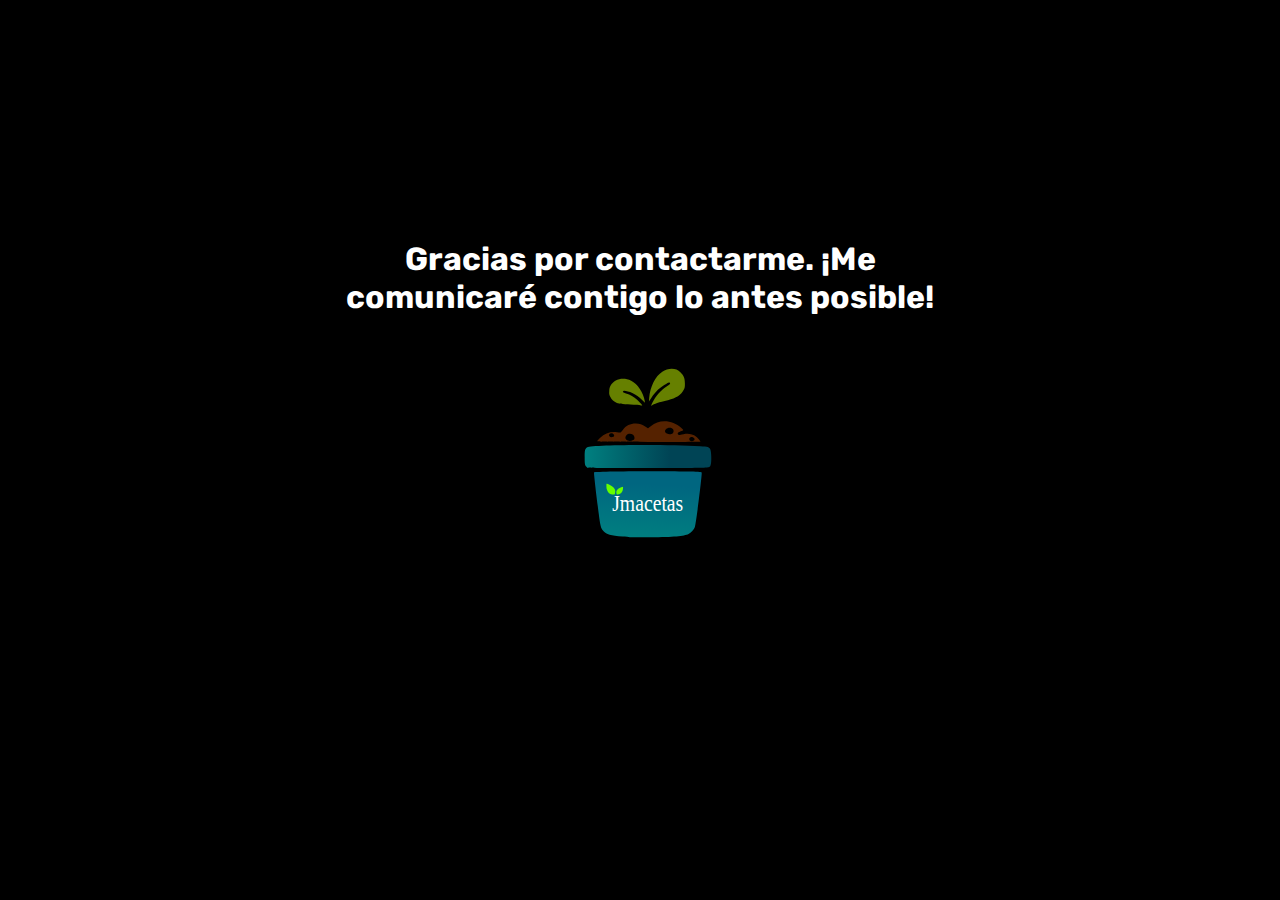
<file: index.html>
<!DOCTYPE html>
<html lang="en">
<head>
    <meta charset="UTF-8">
    <meta name="viewport" content="width=device-width, initial-scale=1.0">
    <title>Gracias</title>
    <link rel="icon"  href="logodem.svg">
</head>
<style>
    @import url('https://fonts.googleapis.com/css2?family=Rubik:ital,wght@0,300..900;1,300..900&display=swap');
    body{
        background:black;
        font-family: "Rubik", sans-serif;
  font-optical-sizing: auto;
  font-weight: weight;
  font-style: normal;
    }
    .box{
        width: 50%;
        height: 430px;
        background-color: rgb(0, 0, 0);
        margin-left: auto;
        margin-right: auto;
    }
    h1{
        color: white;
        text-align: center;
        margin-top: 240px;
        width: 100%;

    }
    .logo{
        margin-left: 200px;
        
        
    }
    @media(max-width:600px){
        h2{
            width: 120%;
            padding-left: 10px;

        }
        .box{
            width: 100%;
        }
        .logo{
            margin-left: 60px;
        }
    }
</style>
<body>
    <div class="box">
    <h1>Gracias por contactarme. ¡Me comunicaré
        contigo lo antes posible!</h1>
        <img class="logo" src="logodem.svg" alt="" width="250">
    </div>
</body>
</html>
</file>
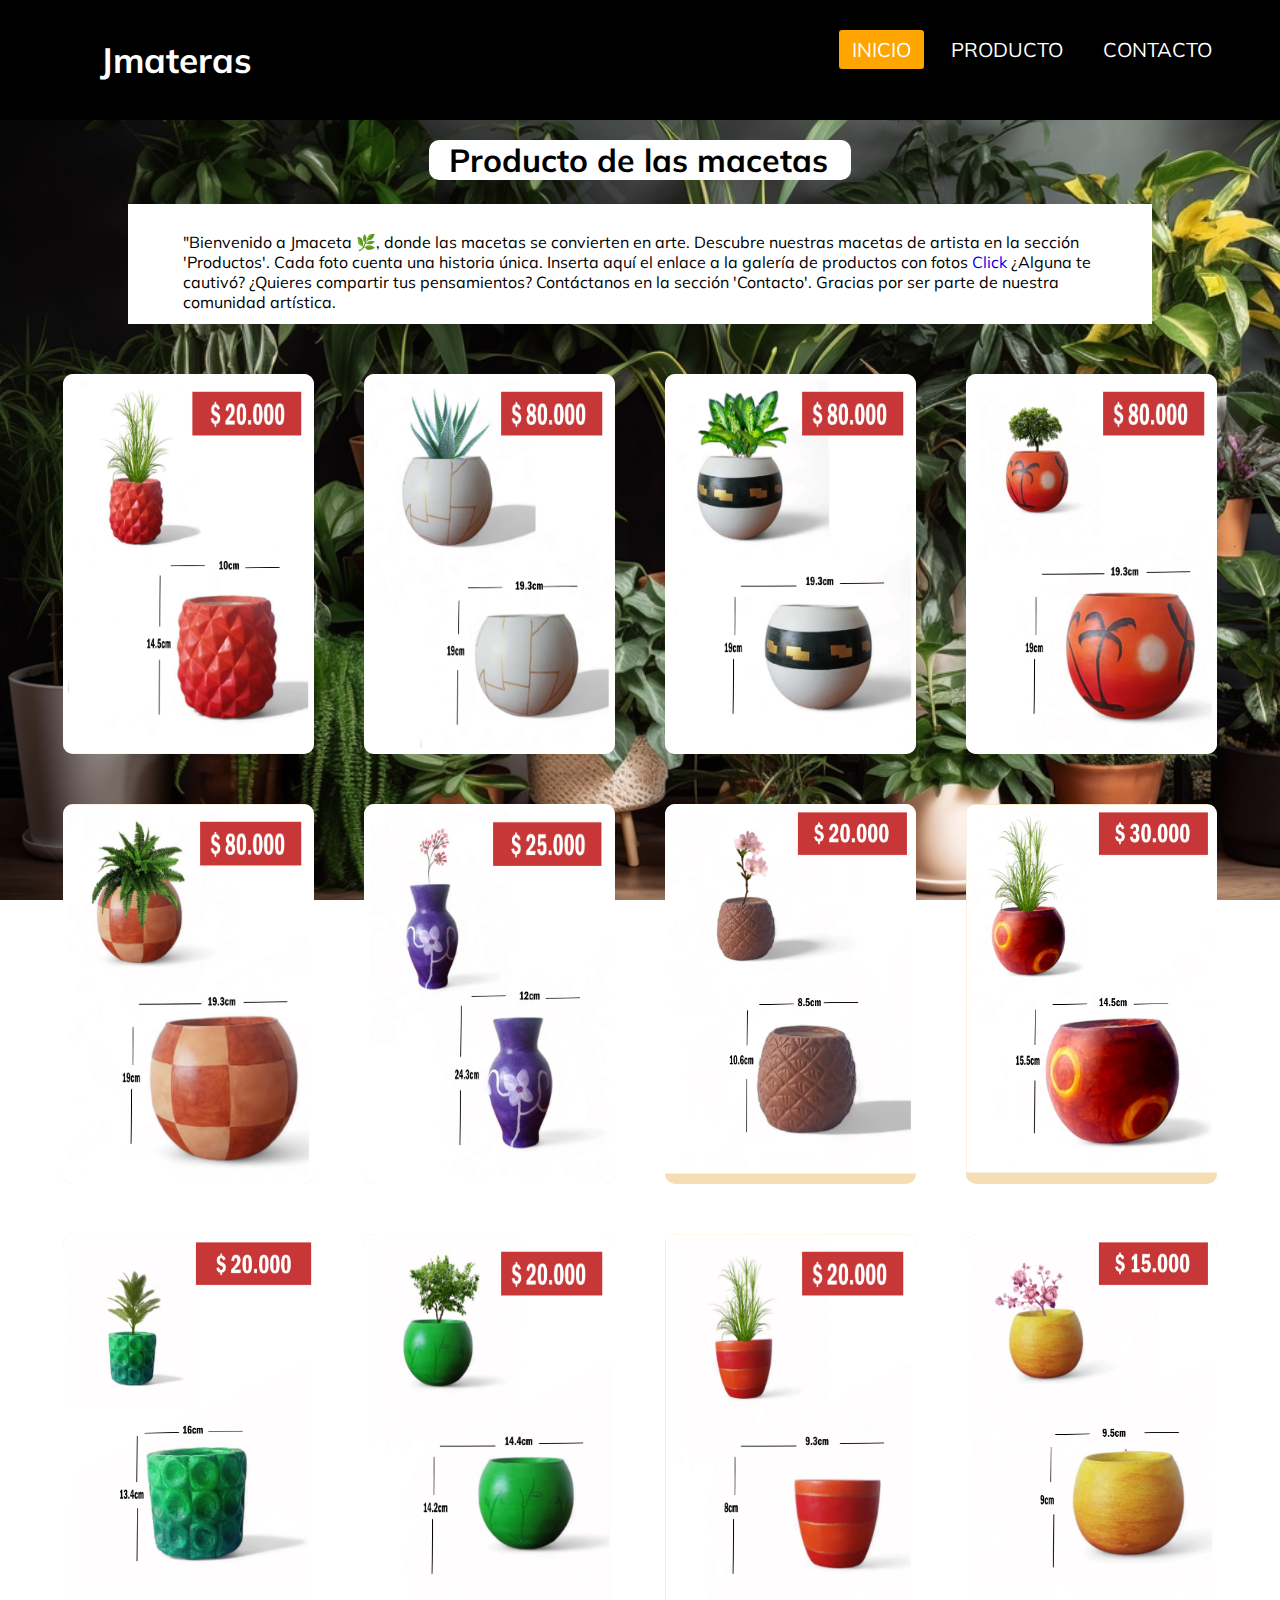
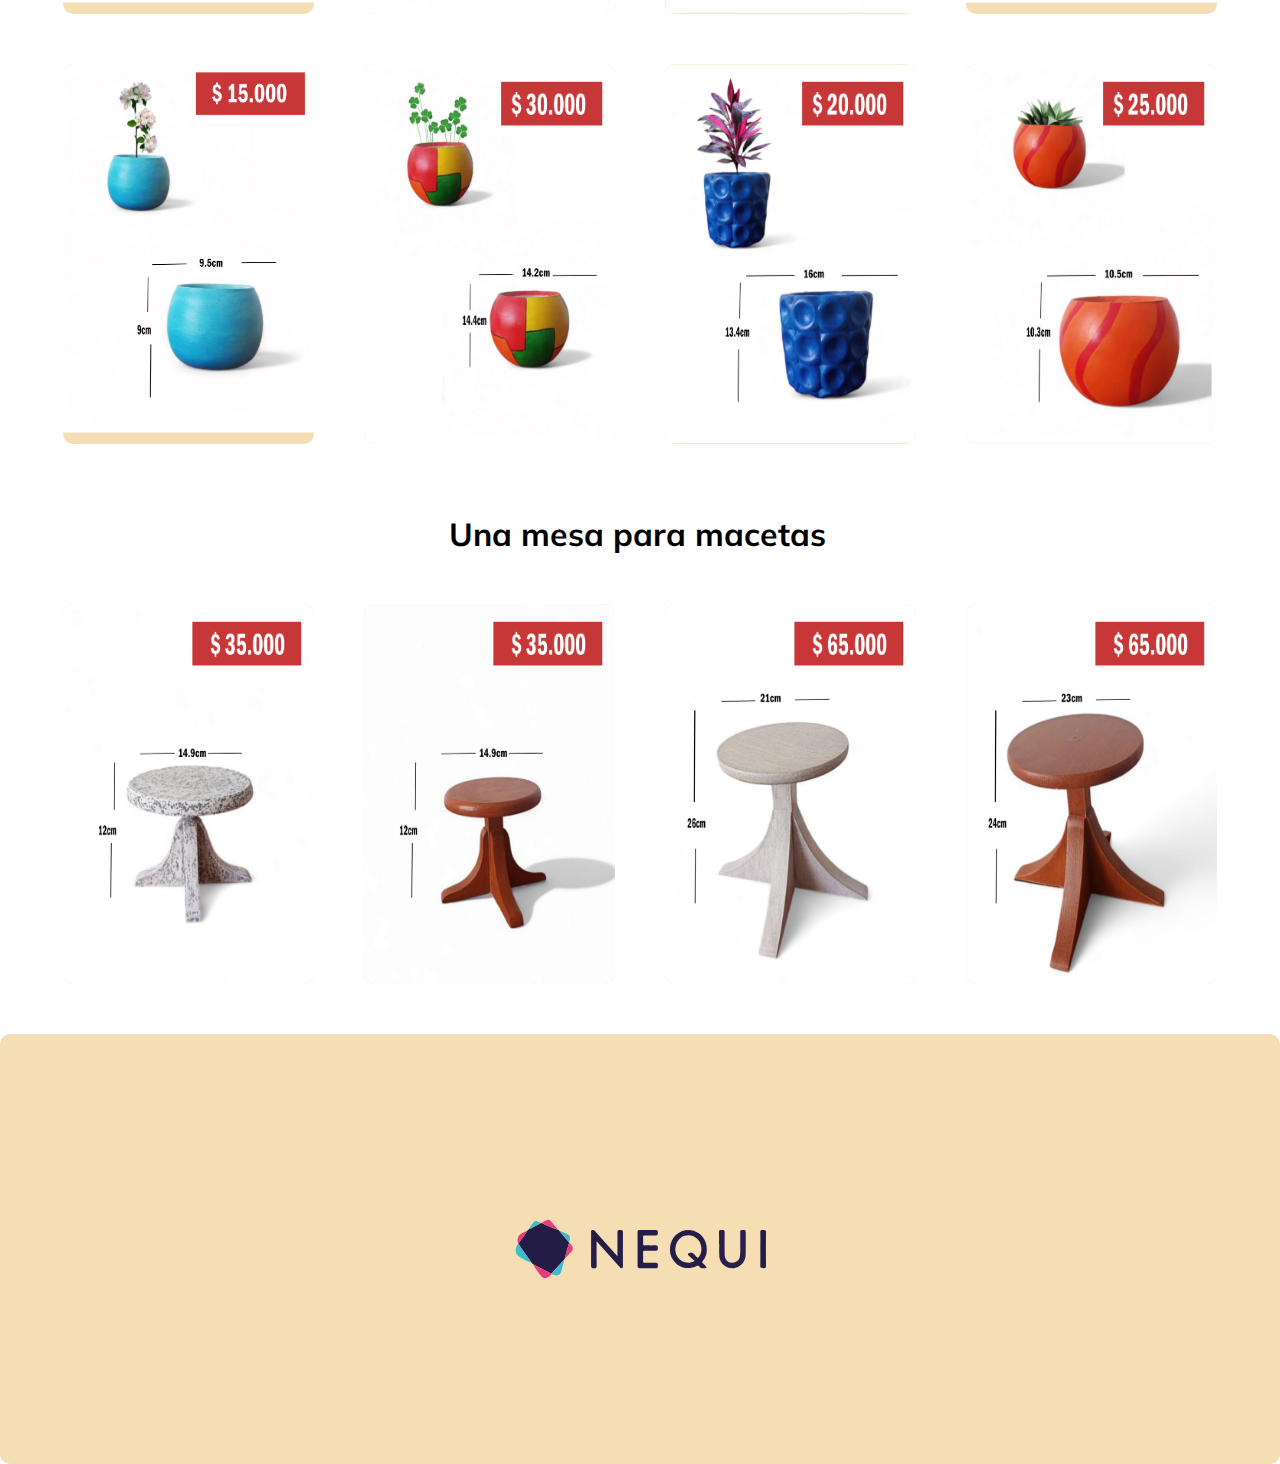
<file: producto.html>
<!DOCTYPE html>
<html lang="en">
<head>
    <meta charset="UTF-8">
    <meta name="viewport" content="width=device-width, initial-scale=1.0">
    <title>JMatero</title>
    <link rel="stylesheet" href="producto.css">
    <link href='https://unpkg.com/boxicons@2.1.4/css/boxicons.min.css' rel='stylesheet'>
    <link rel="icon"  href="logodem.svg">

</head>
<body>
   <nav>
    <input type="checkbox" id="check">
    <label for="check" class="checkbtn">
        <i class='bx bx-menu'></i>
    </label>
    <label class="logo"> Jmateras</label>
    <ul>
        <li><a class="active" href="home.html">Inicio</a></li>
        <li><a href="producto.html">Producto</a></li>
        <li><a href="contacto.html">Contacto</a></li>
    </ul>
   </nav>
   <h1>Producto de las macetas</h1>
    <div class="galeria">
         <p>"Bienvenido a Jmaceta 🌿, donde las macetas se convierten en arte.

            Descubre nuestras macetas de artista en la sección 'Productos'. Cada foto cuenta una historia única. Inserta aquí el enlace a la galería de productos con fotos <a href="producto.html">Click</a>
            
            ¿Alguna te cautivó? ¿Quieres compartir tus pensamientos? Contáctanos en la sección 'Contacto'.
            
            Gracias por ser parte de nuestra comunidad artística.</p>
    </div>

    <div class="container">
       <div> <img src="jarrodenaranja.png" alt=""></div>
       <div><img src="gordoblanco.png" alt=""></div>
       <div><img src="gordodeoro.png" alt=""></div>
       <div><img src="gordoplaya.png" alt=""></div>
       <div><img src="gordotableta.png" alt=""></div>
       <div><img src="jarrodemorado.png" alt=""></div>
       <div><img src="materocafe.png" alt=""></div>
       <div><img src="materocirculo.png" alt=""></div>
       <div><img src="materoverde.png" alt=""></div>
       <div><img src="medianaverde.png" alt=""></div>
       <div><img src="peqnaranja.png" alt=""></div>
       <div><img src="pequeñoamarillo.png" alt=""></div>
       <div><img src="pequeñoazulclaro.png" alt=""></div>
       <div><img src="coloresdiferente.png" alt=""></div>
       <div><img src="jarrodeazulosucro.png" alt=""></div>
       <div><img src="jarrodelinea.png" alt=""></div>
        
       </div>

             <h1>Una mesa para macetas</h1>
       <div>
       <div><img src="mesadeblanco.png" alt=""></div>
       <div><img src="mesadecafe.png" alt=""></div>
       <div><img src="mesadegrande.png" alt=""></div>
       <div><img src="mesademediana.png" alt=""></div>
       
    </div>
    <div class="compra">
        <img src="nequi-2.svg" alt="" width="200" height="100">
        
    </div>
</body>
</html>
</file>
<file: producto.css>
@import url('https://fonts.googleapis.com/css2?family=Mulish:ital,wght@0,200..1000;1,200..1000&display=swap');

*{
    margin: 0;
    box-sizing: 0;
    padding: 0;
    text-decoration: none;
    list-style: none;
    box-sizing: border-box;
}
body{
    background-image: url(matero1.jpg);
    background-repeat: no-repeat;
    background-size: cover;
    background-attachment: fixed;
    height: auto;
    font-family: "Mulish", sans-serif;
    font-optical-sizing: auto;
    font-weight: weight;
    font-style: normal;
}
nav{
    background: rgb(0, 0, 0);
    height: 120px;
    width: 100%;
}
label.logo{
    color: white;
    font-size: 35px;
    line-height: 120px;
    padding: 0 100px;
    font-weight: bold;
}
nav ul{
    float: right;
    margin-right: 50px;
}
nav ul li {
    display: inline-block;
    line-height: 100px;
    margin: 0 5px;
}
nav ul li a{
    color: white;
    font-size: 20px;
    text-transform: uppercase;
    padding: 7px 13px;
    border-radius:3px ;
}
a.active,a:hover{
    background: orange;
    transition: 5s;
}
.checkbtn{
    font-size: 30px;
    float: right;
    color: white;
    margin-right: 10px;
    line-height: -80px;
    cursor: pointer;
    display: none;
}
#check{
    display: none;
}
h1{
    width: 33%;
    height: auto;
    background-color: white;
    margin-left: auto;
    margin-right: auto;
    margin-top: 20px;
    padding-left: 20px;
    border-radius: 10px;
}
.galeria{
    width: 80%;
    height: 120px;
    background-color: white;
    margin-left: auto;
    margin-right: auto;
    margin-top: 24px;
}
p{
    padding-left: 30px;
    padding-right: 30px;
    padding-top: 3px;
}
div{
display: flex;
justify-content: center;
align-items: center;
flex-wrap: wrap;
padding: 25px;
}
 div img{
    width: 251px;
    height: 380px;
    
 }
 .compra,img{
    background: wheat;
    border-radius: 10px;
    

 }
 


@media(max-width:752px){
    label.logo{
       font-size: 20px;       
        
    }
    nav ul li a{
        font-size: 16px;
    }
    @media(max-width:600px){
        .checkbtn{
        display: block;
        line-height: 120px;
        margin-right: 22px;
        }
        ul{
            position: fixed;
            width: 100%;
            height: 100vh;
            background: rgb(0, 0, 0);
            top: 120px ;
            left: -100%;
            text-align: center;
            transition: all .5s;
        }
        nav ul li{
            display: block;
            margin: 50px 0;
            line-height: 30px;
        }
        nav ul li a{
            font-size: 20px;
        }
        a:hover,a.active{
            background: none;
            color: rgb(255, 136, 0);

        }
        #check:checked~ul{
            left: 0;
        }
    }
}
@media(max-width:600px){
    h1{
        width: 60%;
    }
    p{
        padding-left: 5px;

    }
    .galeria{
        height: 43%
    }
}
</file>
